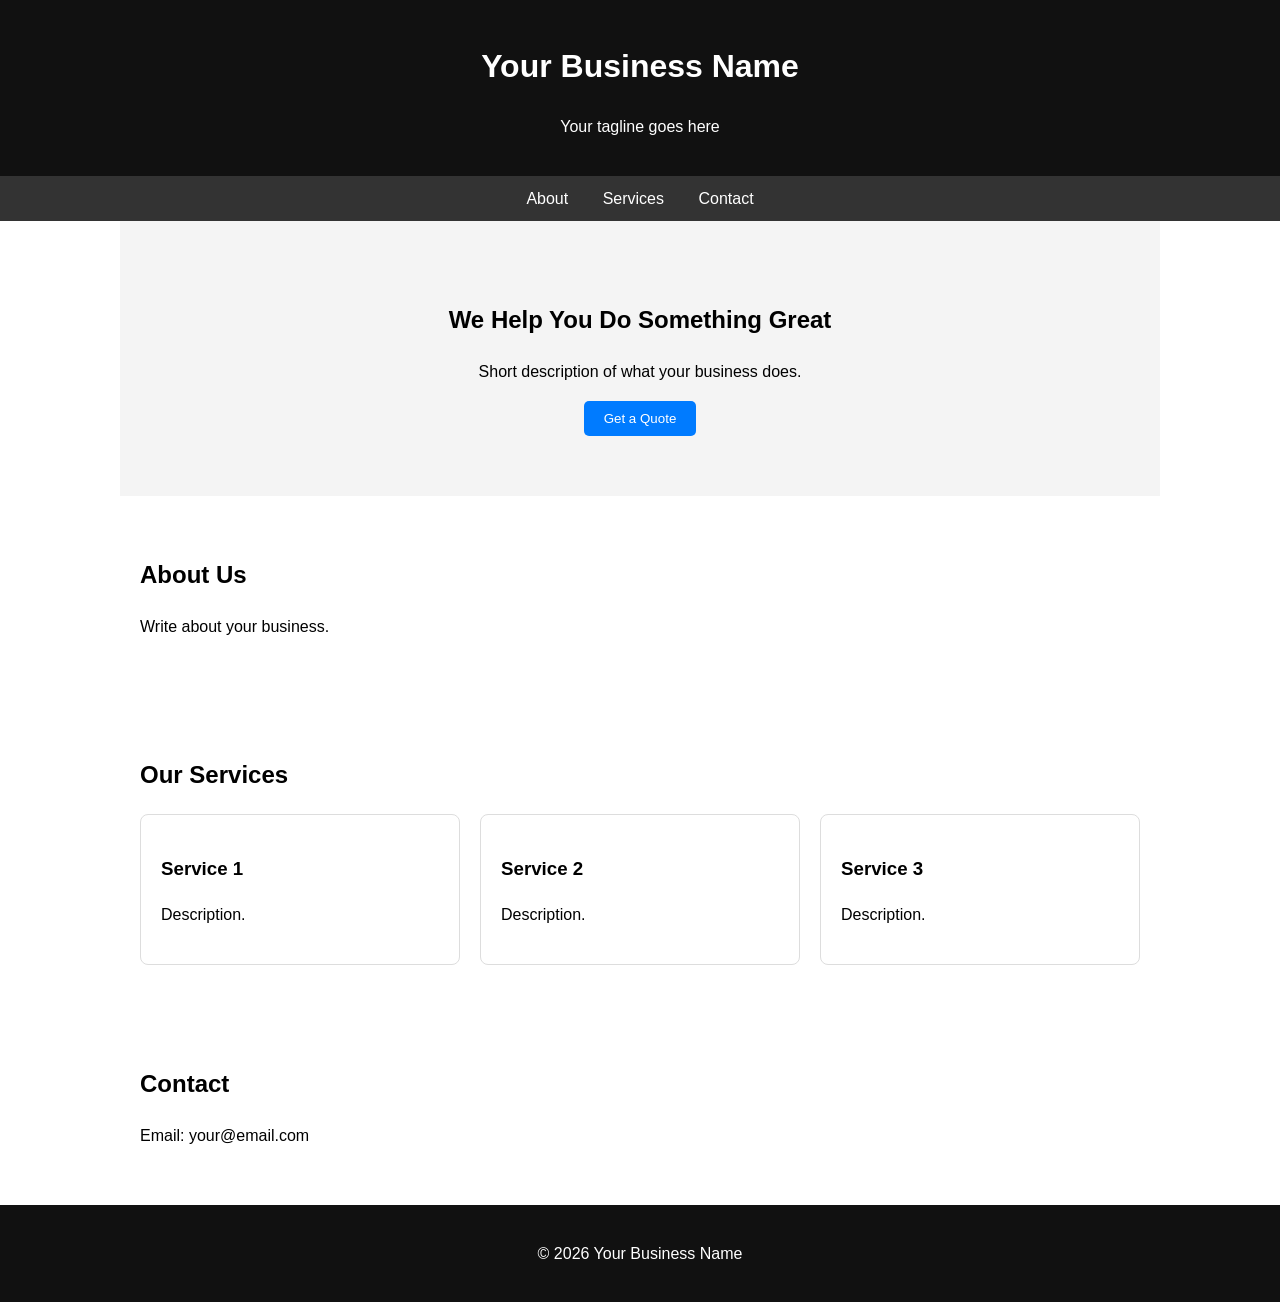
<file: Index.html>
<!DOCTYPE html>
<html lang="en">
<head>
  <meta charset="UTF-8">
  <meta name="viewport" content="width=device-width, initial-scale=1.0">
  <title>Your Business Name</title>

  <style>
    body {
      margin: 0;
      font-family: Arial, sans-serif;
      line-height: 1.6;
    }
    header {
      background: #111;
      color: white;
      padding: 20px;
      text-align: center;
    }
    nav {
      background: #333;
      padding: 10px;
      text-align: center;
    }
    nav a {
      color: white;
      margin: 0 15px;
      text-decoration: none;
    }
    section {
      padding: 40px;
      max-width: 1000px;
      margin: auto;
    }
    .hero {
      background: #f4f4f4;
      text-align: center;
      padding: 60px 20px;
    }
    .services {
      display: grid;
      grid-template-columns: repeat(auto-fit, minmax(250px, 1fr));
      gap: 20px;
    }
    .card {
      padding: 20px;
      border: 1px solid #ddd;
      border-radius: 8px;
    }
    footer {
      background: #111;
      color: white;
      text-align: center;
      padding: 20px;
    }
    button {
      background: #007BFF;
      color: white;
      padding: 10px 20px;
      border: none;
      cursor: pointer;
      border-radius: 5px;
    }
  </style>
</head>

<body>

<header>
  <h1>Your Business Name</h1>
  <p>Your tagline goes here</p>
</header>

<nav>
  <a href="#about">About</a>
  <a href="#services">Services</a>
  <a href="#contact">Contact</a>
</nav>

<section class="hero">
  <h2>We Help You Do Something Great</h2>
  <p>Short description of what your business does.</p>
  <button onclick="document.getElementById('contact').scrollIntoView()">Get a Quote</button>
</section>

<section id="about">
  <h2>About Us</h2>
  <p>Write about your business.</p>
</section>

<section id="services">
  <h2>Our Services</h2>
  <div class="services">
    <div class="card">
      <h3>Service 1</h3>
      <p>Description.</p>
    </div>
    <div class="card">
      <h3>Service 2</h3>
      <p>Description.</p>
    </div>
    <div class="card">
      <h3>Service 3</h3>
      <p>Description.</p>
    </div>
  </div>
</section>

<section id="contact">
  <h2>Contact</h2>
  <p>Email: your@email.com</p>
</section>

<footer>
  <p>© 2026 Your Business Name</p>
</footer>

</body>
</html>
</file>
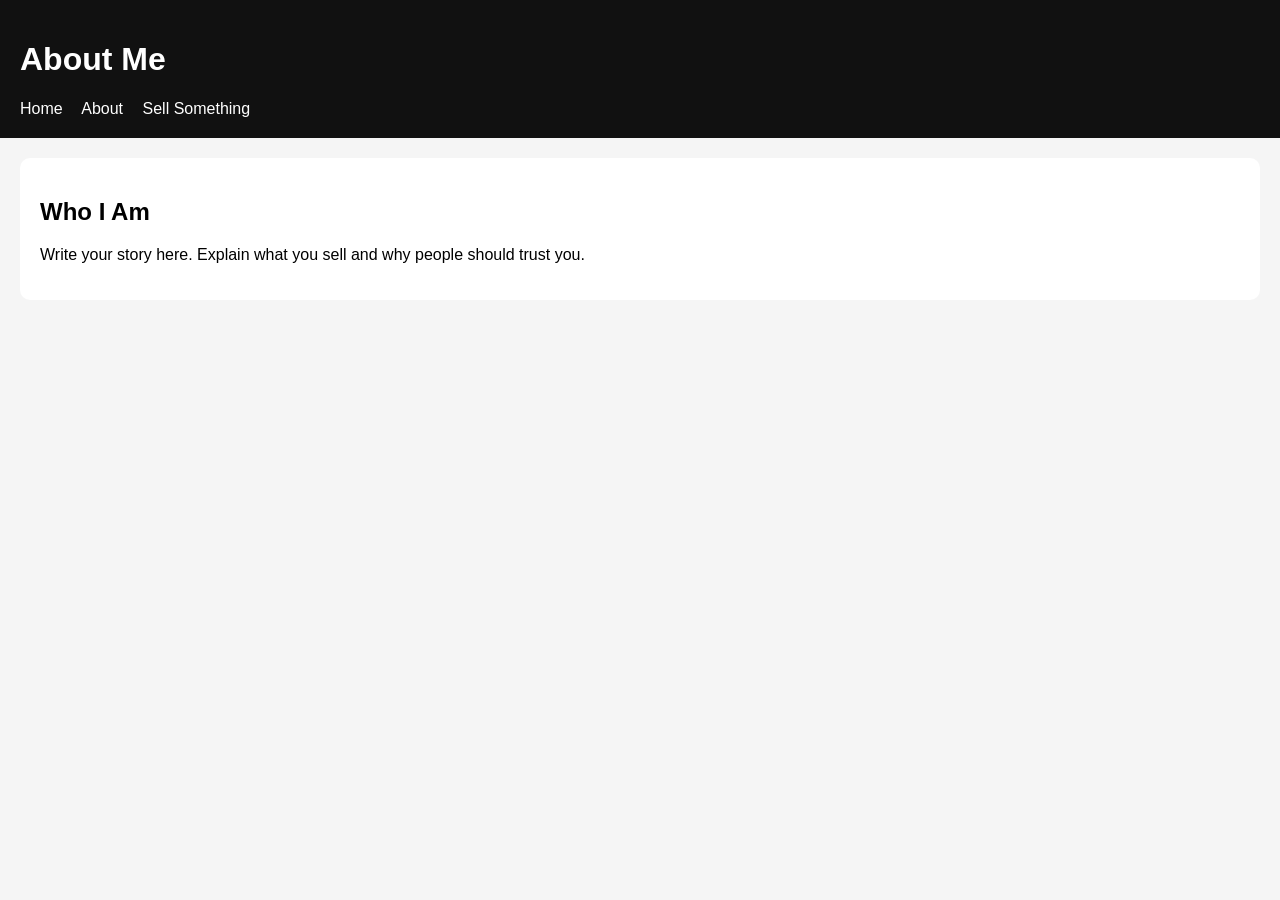
<file: about.html>
<!DOCTYPE html>
<html>
<head>
  <title>About</title>
  <link rel="stylesheet" href="style.css">
</head>

<body>

<header>
  <h1>About Me</h1>
  <nav>
    <a href="index.html">Home</a>
    <a href="about.html">About</a>
    <a href="sell.html">Sell Something</a>
  </nav>
</header>

<section>
  <h2>Who I Am</h2>
  <p>
    Write your story here. Explain what you sell and why people should trust you.
  </p>
</section>

</body>
</html>
</file>
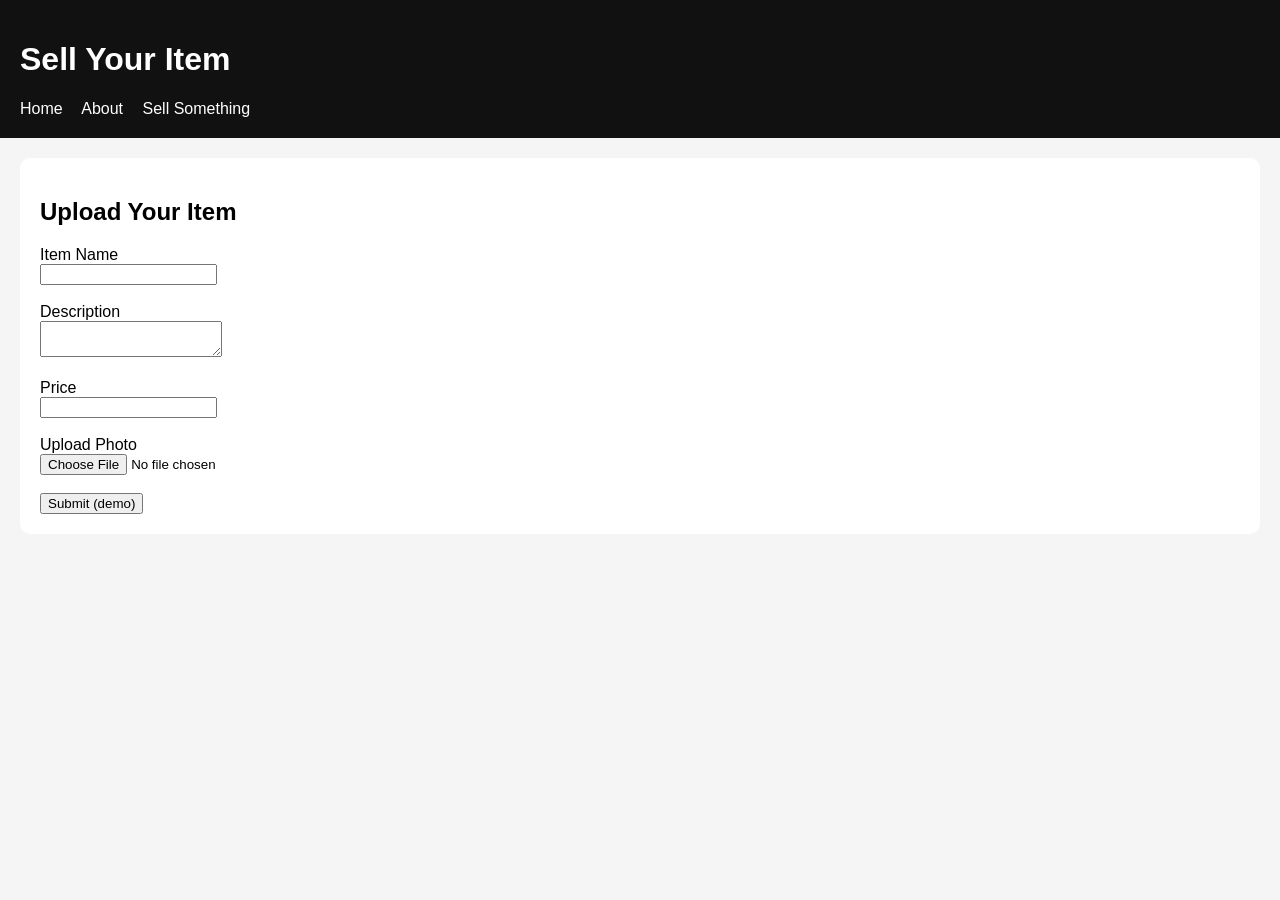
<file: sell.html>
<!DOCTYPE html>
<html>
<head>
  <title>Sell Something</title>
  <link rel="stylesheet" href="style.css">
</head>

<body>

<header>
  <h1>Sell Your Item</h1>
  <nav>
    <a href="index.html">Home</a>
    <a href="about.html">About</a>
    <a href="sell.html">Sell Something</a>
  </nav>
</header>

<section>
  <h2>Upload Your Item</h2>

  <form>
    <label>Item Name</label><br>
    <input type="text"><br><br>

    <label>Description</label><br>
    <textarea></textarea><br><br>

    <label>Price</label><br>
    <input type="text"><br><br>

    <label>Upload Photo</label><br>
    <input type="file"><br><br>

    <button type="button">Submit (demo)</button>
  </form>
</section>

</body>
</html>
</file>
<file: style.css>
body {
  font-family: Arial;
  margin: 0;
  background: #f5f5f5;
}

header {
  background: #111;
  color: white;
  padding: 20px;
}

nav a {
  color: white;
  margin-right: 15px;
  text-decoration: none;
}

.product {
  display: flex;
  gap: 20px;
  background: white;
  padding: 20px;
  margin: 20px;
  border-radius: 10px;
}

section {
  padding: 20px;
  background: white;
  margin: 20px;
  border-radius: 10px;
}
</file>
